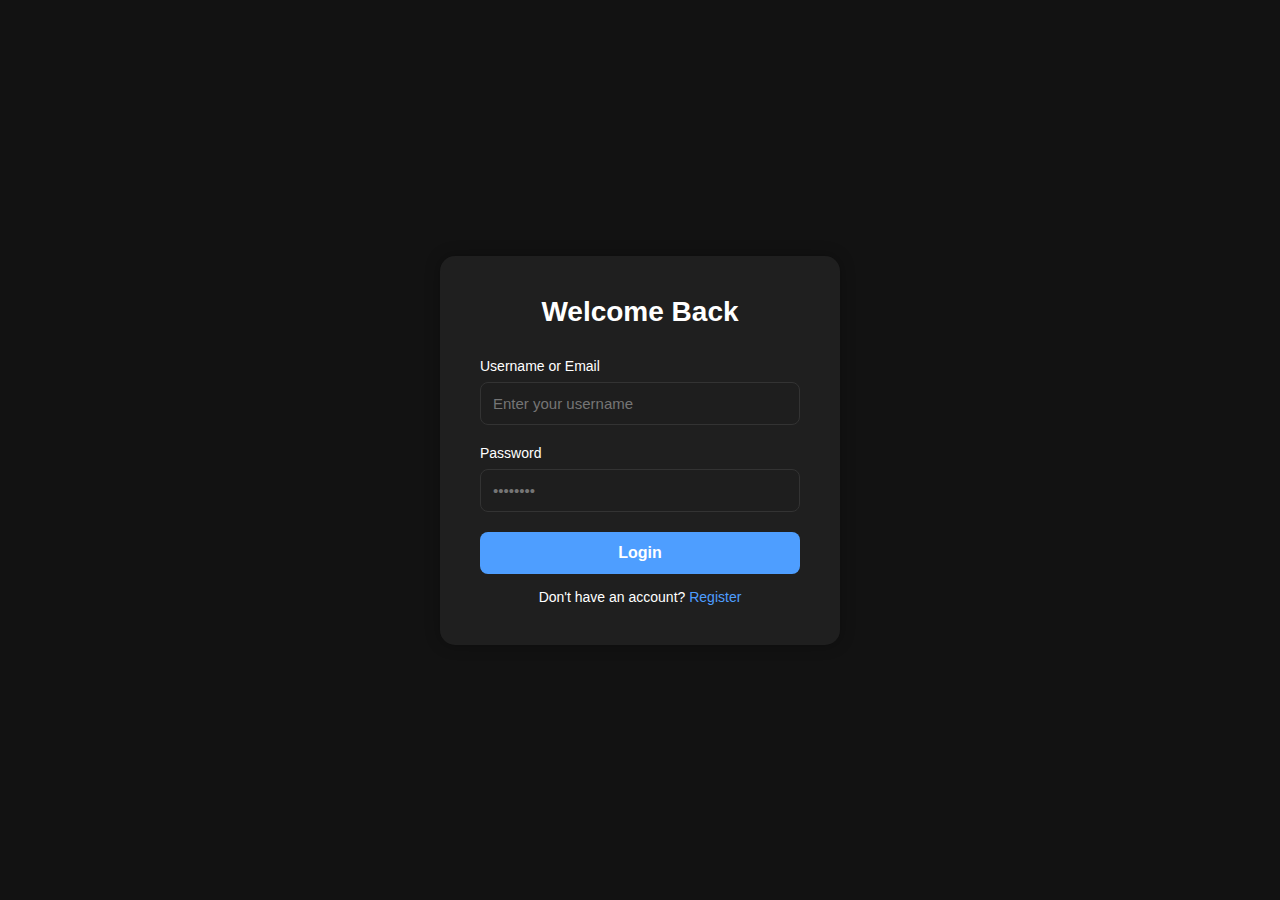
<file: frontend/index.html>
<!DOCTYPE html>
<html lang="en">
<head>
  <meta charset="UTF-8">
  <title>Resume Analyzer - Synkrone</title>
  <meta name="viewport" content="width=device-width, initial-scale=1.0">
  <link href="https://fonts.googleapis.com/css2?family=Inter:wght@400;500;600&display=swap" rel="stylesheet">
  
  <style>
    :root {
      --primary-color: #1f1f1f;
      --accent-color: #4e9eff;
      --bg-color: #f4f6f8;
      --text-color: #333;
      --card-bg: #ffffff;
      --border-color: #e1e5e9;
      --error-color: #ff4757;
      --success-color: #2ed573;
      --warning-color: #ffa502;
    }

    * {
      margin: 0;
      padding: 0;
      box-sizing: border-box;
    }

    body {
      font-family: 'Inter', sans-serif;
      background-color: var(--bg-color);
      color: var(--text-color);
      line-height: 1.6;
    }

    .navbar {
      background: var(--card-bg);
      padding: 1rem 2rem;
      box-shadow: 0 2px 10px rgba(0,0,0,0.1);
      display: flex;
      justify-content: space-between;
      align-items: center;
    }

    .navbar h1 {
      color: var(--primary-color);
      font-size: 1.5rem;
      font-weight: 600;
    }

    .user-info {
      display: flex;
      align-items: center;
      gap: 1rem;
    }

    .user-welcome {
      font-size: 0.9rem;
      color: #666;
    }

    .logout-btn {
      background: var(--error-color);
      color: white;
      border: none;
      padding: 0.5rem 1rem;
      border-radius: 6px;
      cursor: pointer;
      font-size: 0.9rem;
      transition: background 0.3s ease;
    }

    .logout-btn:hover {
      background: #ff3838;
    }

    .container {
      max-width: 800px;
      margin: 2rem auto;
      padding: 0 2rem;
    }

    .main-card {
      background: var(--card-bg);
      padding: 2.5rem;
      border-radius: 12px;
      box-shadow: 0 4px 20px rgba(0,0,0,0.08);
      margin-bottom: 2rem;
    }

    .main-card h1 {
      text-align: center;
      color: var(--primary-color);
      margin-bottom: 2rem;
      font-size: 2rem;
      font-weight: 600;
    }

    .upload-section {
      border: 2px dashed var(--border-color);
      border-radius: 10px;
      padding: 2rem;
      text-align: center;
      margin-bottom: 2rem;
      transition: all 0.3s ease;
    }

    .upload-section.drag-over {
      border-color: var(--accent-color);
      background-color: rgba(78, 158, 255, 0.05);
    }

    .file-input-container {
      position: relative;
      display: inline-block;
      margin-bottom: 1rem;
    }

    .file-input {
      position: absolute;
      left: -9999px;
    }

    .file-input-label {
      display: inline-block;
      padding: 0.75rem 1.5rem;
      background: var(--accent-color);
      color: white;
      border-radius: 6px;
      cursor: pointer;
      transition: background 0.3s ease;
      font-weight: 500;
    }

    .file-input-label:hover {
      background: #3a8ce8;
    }

    .file-info {
      margin-top: 1rem;
      font-size: 0.9rem;
      color: #666;
    }

    .analyze-btn {
      display: block;
      width: 100%;
      max-width: 200px;
      margin: 1.5rem auto 0;
      background-color: var(--success-color);
      color: white;
      border: none;
      padding: 0.75rem 1.5rem;
      border-radius: 6px;
      font-size: 1rem;
      font-weight: 500;
      cursor: pointer;
      transition: all 0.3s ease;
      position: relative;
    }

    .analyze-btn:hover:not(:disabled) {
      background-color: #26d162;
      transform: translateY(-1px);
    }

    .analyze-btn:disabled {
      opacity: 0.6;
      cursor: not-allowed;
      transform: none;
    }

    .analyze-btn .spinner {
      display: none;
      width: 20px;
      height: 20px;
      border: 2px solid #ffffff;
      border-top: 2px solid transparent;
      border-radius: 50%;
      animation: spin 1s linear infinite;
      margin-right: 8px;
    }

    @keyframes spin {
      0% { transform: rotate(0deg); }
      100% { transform: rotate(360deg); }
    }

    .results {
      margin-top: 2rem;
    }

    .result-card {
      background: var(--card-bg);
      padding: 1.5rem;
      border-radius: 10px;
      margin-bottom: 1rem;
      box-shadow: 0 2px 10px rgba(0,0,0,0.05);
      border-left: 4px solid var(--accent-color);
    }

    .result-card h3 {
      color: var(--primary-color);
      margin-bottom: 0.75rem;
      font-size: 1.1rem;
      font-weight: 600;
    }

    .result-content {
      color: #555;
      line-height: 1.5;
    }

    .tag {
      display: inline-block;
      background: rgba(78, 158, 255, 0.1);
      color: var(--accent-color);
      padding: 0.25rem 0.5rem;
      border-radius: 4px;
      font-size: 0.85rem;
      margin: 0.25rem 0.5rem 0.25rem 0;
    }

    .message {
      padding: 1rem;
      border-radius: 6px;
      margin-bottom: 1rem;
      font-size: 0.9rem;
    }

    .error {
      background: rgba(255, 71, 87, 0.1);
      color: var(--error-color);
      border: 1px solid rgba(255, 71, 87, 0.3);
    }

    .success {
      background: rgba(46, 213, 115, 0.1);
      color: var(--success-color);
      border: 1px solid rgba(46, 213, 115, 0.3);
    }

    .loading-state {
      text-align: center;
      padding: 2rem;
      color: #666;
    }

    .loading-spinner {
      width: 40px;
      height: 40px;
      border: 3px solid #f3f3f3;
      border-top: 3px solid var(--accent-color);
      border-radius: 50%;
      animation: spin 1s linear infinite;
      margin: 0 auto 1rem;
    }

    @media (max-width: 768px) {
      .container {
        padding: 0 1rem;
      }
      
      .main-card {
        padding: 1.5rem;
      }
      
      .navbar {
        padding: 1rem;
        flex-direction: column;
        gap: 1rem;
      }
      
      .user-info {
        flex-direction: column;
        gap: 0.5rem;
        text-align: center;
      }
    }
  </style>
</head>
<body>
  <nav class="navbar">
    <h1>Synkrone - Resume Analyzer</h1>
    <div class="user-info">
      <span class="user-welcome" id="userWelcome">Welcome, Guest</span>
      <button class="logout-btn" id="logoutBtn">Logout</button>
    </div>
  </nav>

  <div class="container">
    <div class="main-card">
      <h1>AI Resume Analysis</h1>
      
      <div id="message" class="message" style="display: none;"></div>
      
      <div class="upload-section" id="uploadSection">
        <div class="file-input-container">
          <input type="file" id="resumeFile" class="file-input" accept=".pdf">
          <label for="resumeFile" class="file-input-label">Choose PDF File</label>
        </div>
        <div class="file-info" id="fileInfo">
          <p>Select a PDF resume to analyze (Max 10MB)</p>
        </div>
        <button class="analyze-btn" id="analyzeBtn" disabled>
          <span class="spinner"></span>
          <span class="btn-text">Analyze Resume</span>
        </button>
      </div>
    </div>

    <div class="results" id="results" style="display: none;">
      <div class="result-card">
        <h3>🎯 Skills Found</h3>
        <div class="result-content" id="skills"></div>
      </div>
      
      <div class="result-card">
        <h3>💼 Recommended Job Roles</h3>
        <div class="result-content" id="roles"></div>
      </div>
      
      <div class="result-card">
        <h3>⚡ Missing Skills</h3>
        <div class="result-content" id="missing"></div>
      </div>
      
      <div class="result-card">
        <h3>📚 Recommended Courses</h3>
        <div class="result-content" id="courses"></div>
      </div>
    </div>

    <div class="loading-state" id="loadingState" style="display: none;">
      <div class="loading-spinner"></div>
      <p>Analyzing your resume with AI...</p>
    </div>
  </div>

  <script>
    const API_BASE = 'http://127.0.0.1:5000/api';
    let currentUser = null;

    // Check authentication on page load
    function checkAuth() {
      const token = localStorage.getItem('session_token');
      const userInfo = localStorage.getItem('user_info');
      
      if (!token || !userInfo) {
        redirectToLogin();
        return;
      }
      
      try {
        currentUser = JSON.parse(userInfo);
        document.getElementById('userWelcome').textContent = `Welcome, ${currentUser.username}`;
        
        // Validate token with server
        fetch(`${API_BASE}/profile`, {
          headers: {
            'Authorization': `Bearer ${token}`,
            'Content-Type': 'application/json'
          }
        })
        .then(response => {
          if (!response.ok) {
            throw new Error('Token validation failed');
          }
        })
        .catch(error => {
          console.error('Auth validation failed:', error);
          logout();
        });
        
      } catch (error) {
        console.error('Error parsing user info:', error);
        logout();
      }
    }

    function redirectToLogin() {
      window.location.href = 'login.html';
    }

    function logout() {
      const token = localStorage.getItem('session_token');
      
      if (token) {
        // Call logout API
        fetch(`${API_BASE}/logout`, {
          method: 'POST',
          headers: {
            'Authorization': `Bearer ${token}`,
            'Content-Type': 'application/json'
          }
        }).catch(error => {
          console.error('Logout API call failed:', error);
        });
      }
      
      // Clear local storage
      localStorage.removeItem('session_token');
      localStorage.removeItem('user_info');
      
      // Redirect to login
      redirectToLogin();
    }

    // Show message function
    function showMessage(text, type = 'error') {
      const messageDiv = document.getElementById('message');
      messageDiv.textContent = text;
      messageDiv.className = `message ${type}`;
      messageDiv.style.display = 'block';
      
      // Auto hide after 5 seconds for error messages
      if (type === 'error') {
        setTimeout(() => {
          messageDiv.style.display = 'none';
        }, 5000);
      }
    }

    // Set loading state
    function setLoading(loading) {
      const btn = document.getElementById('analyzeBtn');
      const spinner = btn.querySelector('.spinner');
      const btnText = btn.querySelector('.btn-text');
      const loadingState = document.getElementById('loadingState');
      const results = document.getElementById('results');
      
      if (loading) {
        btn.disabled = true;
        spinner.style.display = 'inline-block';
        btnText.textContent = 'Analyzing...';
        loadingState.style.display = 'block';
        results.style.display = 'none';
      } else {
        btn.disabled = false;
        spinner.style.display = 'none';
        btnText.textContent = 'Analyze Resume';
        loadingState.style.display = 'none';
      }
    }

    // Handle file selection
    document.getElementById('resumeFile').addEventListener('change', function(e) {
      const file = e.target.files[0];
      const fileInfo = document.getElementById('fileInfo');
      const analyzeBtn = document.getElementById('analyzeBtn');
      
      if (file) {
        // Validate file type
        if (file.type !== 'application/pdf') {
          showMessage('Please select a PDF file only');
          e.target.value = '';
          analyzeBtn.disabled = true;
          fileInfo.innerHTML = '<p style="color: var(--error-color);">❌ Invalid file type. Please select a PDF file.</p>';
          return;
        }
        
        // Validate file size (10MB)
        if (file.size > 10 * 1024 * 1024) {
          showMessage('File too large. Maximum size is 10MB');
          e.target.value = '';
          analyzeBtn.disabled = true;
          fileInfo.innerHTML = '<p style="color: var(--error-color);">❌ File too large. Maximum size is 10MB.</p>';
          return;
        }
        
        // File is valid
        analyzeBtn.disabled = false;
        fileInfo.innerHTML = `
          <p style="color: var(--success-color);">✅ Selected: ${file.name}</p>
          <p style="font-size: 0.8rem; color: #888;">Size: ${(file.size / 1024 / 1024).toFixed(2)} MB</p>
        `;
      } else {
        analyzeBtn.disabled = true;
        fileInfo.innerHTML = '<p>Select a PDF resume to analyze (Max 10MB)</p>';
      }
    });

    // Drag and drop functionality
    const uploadSection = document.getElementById('uploadSection');
    
    uploadSection.addEventListener('dragover', function(e) {
      e.preventDefault();
      uploadSection.classList.add('drag-over');
    });
    
    uploadSection.addEventListener('dragleave', function(e) {
      e.preventDefault();
      uploadSection.classList.remove('drag-over');
    });
    
    uploadSection.addEventListener('drop', function(e) {
      e.preventDefault();
      uploadSection.classList.remove('drag-over');
      
      const files = e.dataTransfer.files;
      if (files.length > 0) {
        document.getElementById('resumeFile').files = files;
        document.getElementById('resumeFile').dispatchEvent(new Event('change'));
      }
    });

    // Analyze resume function
    async function analyzeResume() {
      const fileInput = document.getElementById('resumeFile');
      const token = localStorage.getItem('session_token');
      
      if (!token) {
        showMessage('Authentication required. Please login again.');
        logout();
        return;
      }
      
      if (!fileInput.files.length) {
        showMessage('Please select a resume file');
        return;
      }

      const file = fileInput.files[0];
      const formData = new FormData();
      formData.append('file', file);

      setLoading(true);

      try {
        const response = await fetch(`${API_BASE}/upload_resume`, {
          method: 'POST',
          headers: {
            'Authorization': `Bearer ${token}`
          },
          body: formData
        });

        const data = await response.json();

        if (response.ok) {
          // Display results
          displayResults(data);
          showMessage('Analysis completed successfully!', 'success');
        } else {
          if (response.status === 401) {
            showMessage('Session expired. Please login again.');
            logout();
          } else {
            showMessage(data.error || 'Failed to analyze resume');
          }
        }
      } catch (error) {
        console.error('Analysis error:', error);
        showMessage('Connection error. Please check your internet connection and try again.');
      } finally {
        setLoading(false);
      }
    }

    // Display results function
    function displayResults(data) {
      const results = document.getElementById('results');
      
      // Skills
      const skillsDiv = document.getElementById('skills');
      if (data.skills && data.skills.length > 0) {
        skillsDiv.innerHTML = data.skills.map(skill => `<span class="tag">${skill}</span>`).join('');
      } else {
        skillsDiv.innerHTML = '<p style="color: #888;">No skills identified</p>';
      }
      
      // Job Roles
      const rolesDiv = document.getElementById('roles');
      if (data.job_roles && data.job_roles.length > 0) {
        rolesDiv.innerHTML = data.job_roles.map(role => `<span class="tag">${role}</span>`).join('');
      } else {
        rolesDiv.innerHTML = '<p style="color: #888;">No job roles suggested</p>';
      }
      
      // Missing Skills
      const missingDiv = document.getElementById('missing');
      if (data.missing_skills && data.missing_skills.length > 0) {
        missingDiv.innerHTML = data.missing_skills.map(skill => `<span class="tag" style="background: rgba(255, 71, 87, 0.1); color: var(--error-color);">${skill}</span>`).join('');
      } else {
        missingDiv.innerHTML = '<p style="color: var(--success-color);">No missing skills identified</p>';
      }
      
      // Courses
      const coursesDiv = document.getElementById('courses');
      if (data.courses && data.courses.length > 0) {
        coursesDiv.innerHTML = data.courses.map(course => `<span class="tag" style="background: rgba(255, 165, 2, 0.1); color: var(--warning-color);">${course}</span>`).join('');
      } else {
        coursesDiv.innerHTML = '<p style="color: #888;">No course recommendations</p>';
      }
      
      results.style.display = 'block';
      
      // Scroll to results
      results.scrollIntoView({ behavior: 'smooth' });
    }

    // Event listeners
    document.getElementById('analyzeBtn').addEventListener('click', analyzeResume);
    document.getElementById('logoutBtn').addEventListener('click', logout);

    // Initialize app
    window.addEventListener('load', function() {
      checkAuth();
      
      // Check if user came from login with success message
      const urlParams = new URLSearchParams(window.location.search);
      if (urlParams.get('login') === 'success') {
        showMessage('Welcome! You are now logged in.', 'success');
        // Clean URL
        window.history.replaceState({}, document.title, window.location.pathname);
      }
    });

    // Handle browser back/forward buttons
    window.addEventListener('pageshow', function(event) {
      if (event.persisted) {
        checkAuth();
      }
    });
  </script>
</body>
</html>
</file>
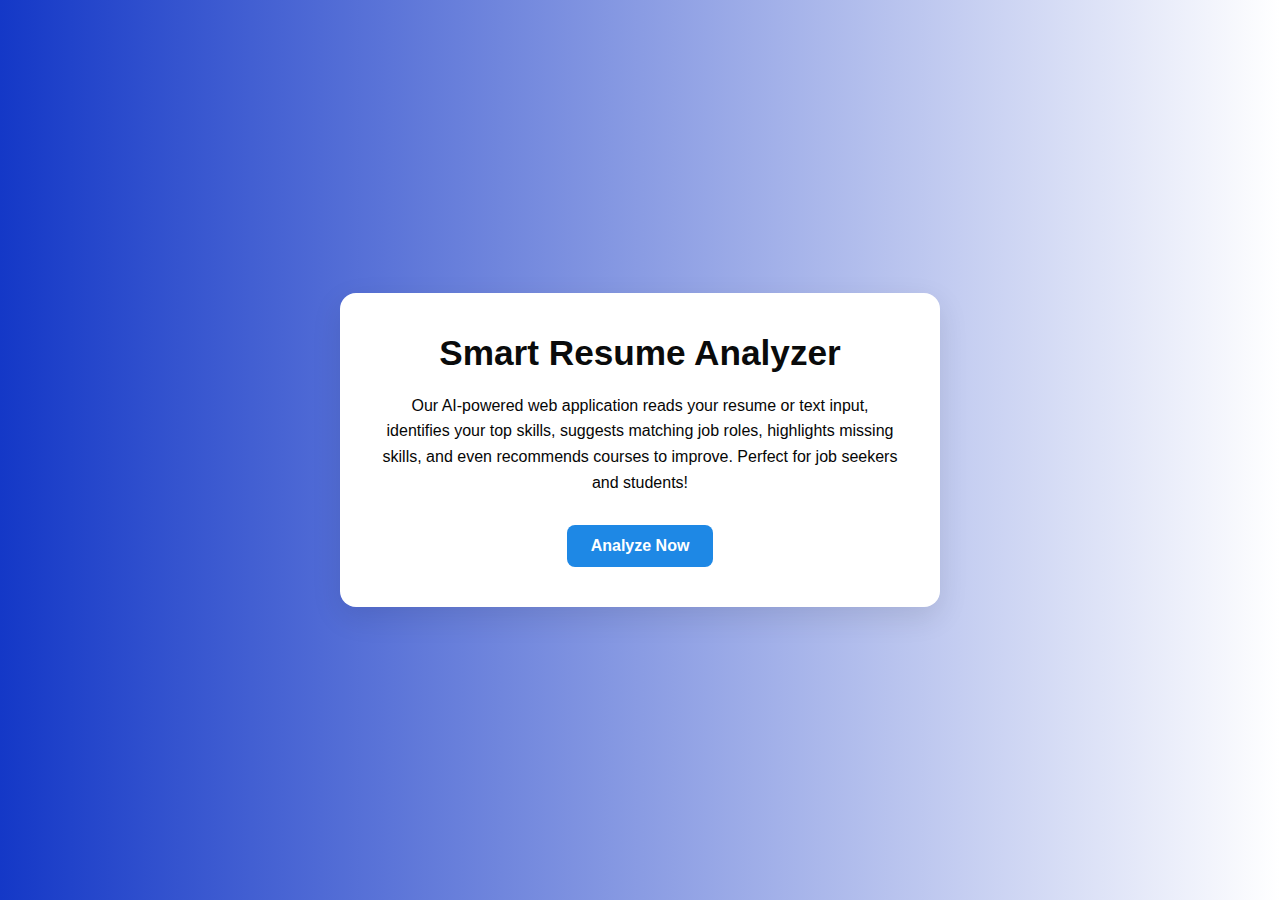
<file: frontend/home.html>
<!DOCTYPE html>
<html lang="en">
<head>
  <meta charset="UTF-8" />
  <meta name="viewport" content="width=device-width, initial-scale=1.0"/>
  <title>Resume Analyzer – Welcome</title>
  <style>
    * {
      margin: 0;
      padding: 0;
      font-family: "Segoe UI", Tahoma, Geneva, Verdana, sans-serif;
      box-sizing: border-box;
    }

    body {
      background: linear-gradient(to right, #1438c7, #ffffff);
      height: 100vh;
      display: flex;
      align-items: center;
      justify-content: center;
    }

    .container {
      max-width: 600px;
      background-color: white;
      padding: 40px;
      border-radius: 16px;
      box-shadow: 0 10px 30px rgba(0, 0, 0, 0.1);
      text-align: center;
    }

    h1 {
      font-size: 2.2rem;
      color: #0a0b0b;
      margin-bottom: 20px;
    }

    p {
      font-size: 1rem;
      color: #060606;
      line-height: 1.6;
      margin-bottom: 30px;
    }

    .btn {
      display: inline-block;
      padding: 12px 24px;
      background-color: #1e88e5;
      color: white;
      text-decoration: none;
      font-weight: bold;
      border-radius: 8px;
      transition: background 0.3s ease;
    }

    .btn:hover {
      background-color: #1565c0;
    }
  </style>
</head>
<body>
  <div class="container">
    <h1>Smart Resume Analyzer</h1>
    <p>
      Our AI-powered web application reads your resume or text input, identifies your top skills, suggests matching job roles,
      highlights missing skills, and even recommends courses to improve. Perfect for job seekers and students!
    </p>
    <a href="index.html" class="btn">Analyze Now</a>
  </div>
</body>
</html>
</file>
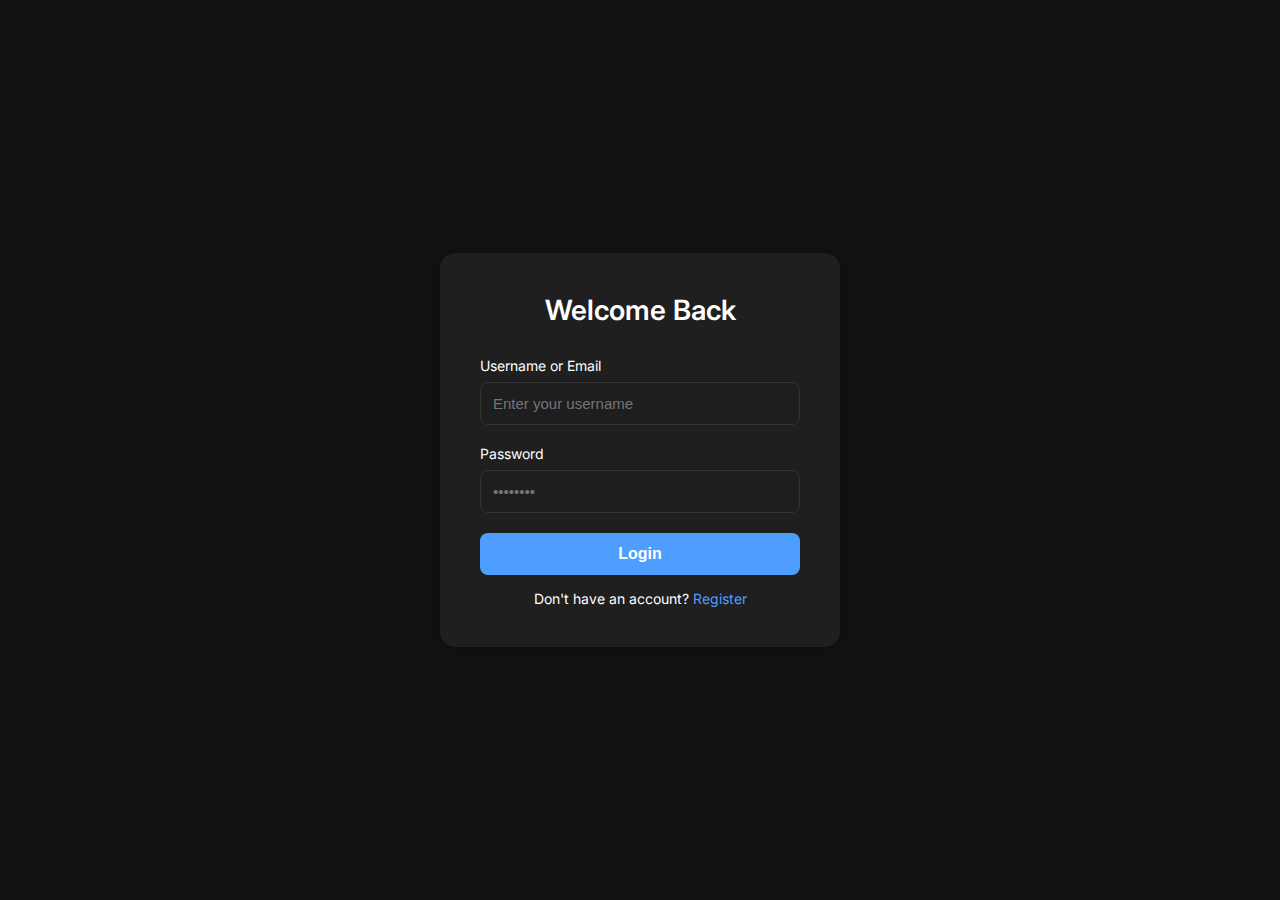
<file: frontend/login.html>
<!DOCTYPE html>
<html lang="en">
<head>
    <meta charset="UTF-8">
    <title>Login | Synkrone</title>
    <meta name="viewport" content="width=device-width, initial-scale=1.0">
    <link href="https://fonts.googleapis.com/css2?family=Inter:wght@400;600&display=swap" rel="stylesheet">
    
    <style>
        :root {
            --primary-color: #1f1f1f;
            --accent-color: #4e9eff;
            --bg-color: #121212;
            --text-color: #fff;
            --input-bg: #1e1e1e;
            --border-color: #333;
            --error-color: #ff4757;
            --success-color: #2ed573;
        }

        * {
            margin: 0;
            padding: 0;
            box-sizing: border-box;
        }

        body {
            background: var(--bg-color);
            font-family: 'Inter', sans-serif;
            color: var(--text-color);
            display: flex;
            justify-content: center;
            align-items: center;
            height: 100vh;
        }

        .login-container {
            background: var(--primary-color);
            padding: 40px;
            border-radius: 15px;
            width: 100%;
            max-width: 400px;
            box-shadow: 0 0 15px rgba(0,0,0,0.3);
        }

        .login-container h2 {
            text-align: center;
            margin-bottom: 30px;
            font-weight: 600;
            font-size: 28px;
        }

        .form-group {
            margin-bottom: 20px;
        }

        label {
            display: block;
            margin-bottom: 8px;
            font-size: 14px;
        }

        input[type="text"],
        input[type="password"] {
            width: 100%;
            padding: 12px;
            border-radius: 8px;
            border: 1px solid var(--border-color);
            background: var(--input-bg);
            color: var(--text-color);
            font-size: 15px;
            transition: border-color 0.3s ease;
        }

        input[type="text"]:focus,
        input[type="password"]:focus {
            outline: none;
            border-color: var(--accent-color);
        }

        .login-btn {
            width: 100%;
            padding: 12px;
            background: var(--accent-color);
            border: none;
            border-radius: 8px;
            font-size: 16px;
            font-weight: 600;
            color: #fff;
            cursor: pointer;
            transition: background 0.3s ease;
            position: relative;
        }

        .login-btn:hover:not(:disabled) {
            background: #3a8ce8;
        }

        .login-btn:disabled {
            opacity: 0.6;
            cursor: not-allowed;
        }

        .login-btn .spinner {
            display: none;
            width: 20px;
            height: 20px;
            border: 2px solid #ffffff;
            border-top: 2px solid transparent;
            border-radius: 50%;
            animation: spin 1s linear infinite;
            margin-right: 8px;
        }

        @keyframes spin {
            0% { transform: rotate(0deg); }
            100% { transform: rotate(360deg); }
        }

        .register-link {
            text-align: center;
            margin-top: 15px;
            font-size: 14px;
        }

        .register-link a {
            color: var(--accent-color);
            text-decoration: none;
        }

        .register-link a:hover {
            text-decoration: underline;
        }

        .message {
            padding: 12px;
            border-radius: 6px;
            margin-bottom: 20px;
            font-size: 14px;
            text-align: center;
        }

        .error {
            background: rgba(255, 71, 87, 0.1);
            color: var(--error-color);
            border: 1px solid var(--error-color);
        }

        .success {
            background: rgba(46, 213, 115, 0.1);
            color: var(--success-color);
            border: 1px solid var(--success-color);
        }
    </style>
</head>
<body>
    <div class="login-container">
        <h2>Welcome Back</h2>
        
        <div id="message" class="message" style="display: none;"></div>
        
        <form id="loginForm">
            <div class="form-group">
                <label for="username">Username or Email</label>
                <input type="text" id="username" name="username" placeholder="Enter your username" required>
            </div>

            <div class="form-group">
                <label for="password">Password</label>
                <input type="password" id="password" name="password" placeholder="••••••••" required>
            </div>

            <button class="login-btn" type="submit" id="loginBtn">
                <span class="spinner"></span>
                <span class="btn-text">Login</span>
            </button>

            <div class="register-link">
                <p>Don't have an account? <a href="register.html">Register</a></p>
            </div>
        </form>
    </div>

    <script>
        const API_BASE = 'http://127.0.0.1:5000/api';
        
        // Show message function
        function showMessage(text, type = 'error') {
            const messageDiv = document.getElementById('message');
            messageDiv.textContent = text;
            messageDiv.className = `message ${type}`;
            messageDiv.style.display = 'block';
            
            // Auto hide after 5 seconds
            setTimeout(() => {
                messageDiv.style.display = 'none';
            }, 5000);
        }

        // Set loading state
        function setLoading(loading) {
            const btn = document.getElementById('loginBtn');
            const spinner = btn.querySelector('.spinner');
            const btnText = btn.querySelector('.btn-text');
            
            if (loading) {
                btn.disabled = true;
                spinner.style.display = 'inline-block';
                btnText.textContent = 'Logging in...';
            } else {
                btn.disabled = false;
                spinner.style.display = 'none';
                btnText.textContent = 'Login';
            }
        }

        // Check if user is already logged in
        function checkAuth() {
            const token = localStorage.getItem('session_token');
            if (token) {
                // Validate token with server
                fetch(`${API_BASE}/profile`, {
                    headers: {
                        'Authorization': `Bearer ${token}`,
                        'Content-Type': 'application/json'
                    }
                })
                .then(response => {
                    if (response.ok) {
                        // User is logged in, redirect to dashboard
                        window.location.href = 'index.html';
                    } else {
                        // Token is invalid, remove it
                        localStorage.removeItem('session_token');
                        localStorage.removeItem('user_info');
                    }
                })
                .catch(error => {
                    console.error('Auth check failed:', error);
                });
            }
        }

        // Login form handler
        document.getElementById('loginForm').addEventListener('submit', async function(e) {
            e.preventDefault();
            
            const username = document.getElementById('username').value.trim();
            const password = document.getElementById('password').value;
            
            if (!username || !password) {
                showMessage('Please fill in all fields');
                return;
            }
            
            setLoading(true);
            
            try {
                const response = await fetch(`${API_BASE}/login`, {
                    method: 'POST',
                    headers: {
                        'Content-Type': 'application/json'
                    },
                    body: JSON.stringify({
                        username: username,
                        password: password
                    })
                });
                
                const data = await response.json();
                
                if (response.ok) {
                    // Login successful
                    localStorage.setItem('session_token', data.session_token);
                    localStorage.setItem('user_info', JSON.stringify(data.user));
                    
                    showMessage('Login successful! Redirecting...', 'success');
                    
                    // Redirect after short delay
                    setTimeout(() => {
                        window.location.href = 'index.html';
                    }, 1500);
                    
                } else {
                    // Login failed
                    showMessage(data.error || 'Login failed');
                }
                
            } catch (error) {
                console.error('Login error:', error);
                showMessage('Connection error. Please try again.');
            } finally {
                setLoading(false);
            }
        });

        // Check auth on page load
        window.addEventListener('load', checkAuth);
        
        // Handle enter key
        document.addEventListener('keypress', function(e) {
            if (e.key === 'Enter' && document.activeElement.tagName !== 'BUTTON') {
                document.getElementById('loginForm').dispatchEvent(new Event('submit'));
            }
        });
    </script>
</body>
</html>
</file>
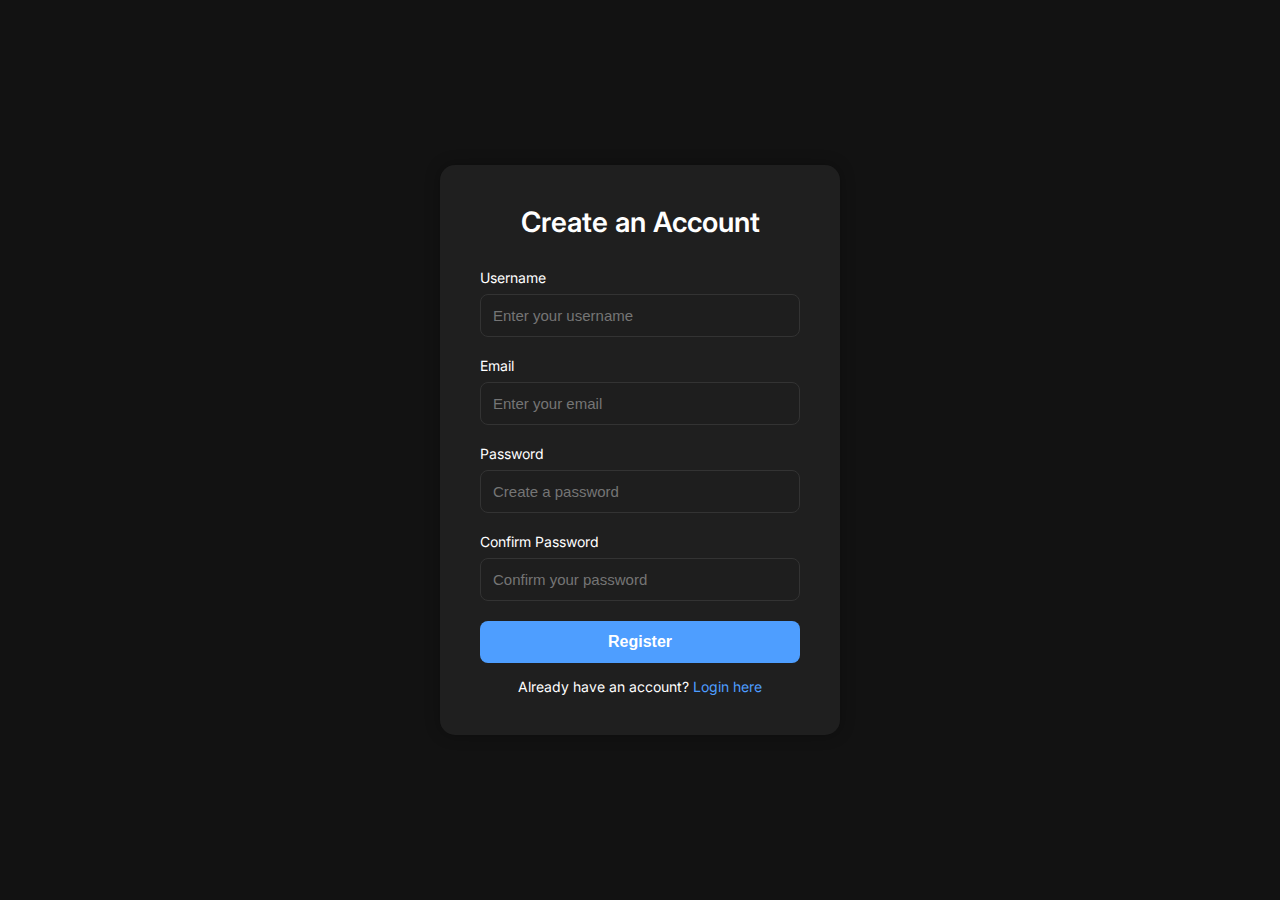
<file: frontend/register.html>
<!DOCTYPE html>
<html lang="en">
<head>
    <meta charset="UTF-8">
    <title>Register | Synkrone</title>
    <meta name="viewport" content="width=device-width, initial-scale=1.0">
    <link href="https://fonts.googleapis.com/css2?family=Inter:wght@400;600&display=swap" rel="stylesheet">

    <style>
        :root {
            --primary-color: #1f1f1f;
            --accent-color: #4e9eff;
            --bg-color: #121212;
            --text-color: #fff;
            --input-bg: #1e1e1e;
            --border-color: #333;
            --error-color: #ff4757;
            --success-color: #2ed573;
        }

        * {
            margin: 0;
            padding: 0;
            box-sizing: border-box;
        }

        body {
            background: var(--bg-color);
            font-family: 'Inter', sans-serif;
            color: var(--text-color);
            display: flex;
            justify-content: center;
            align-items: center;
            min-height: 100vh;
            padding: 20px;
        }

        .register-container {
            background: var(--primary-color);
            padding: 40px;
            border-radius: 15px;
            width: 100%;
            max-width: 400px;
            box-shadow: 0 0 15px rgba(0,0,0,0.3);
        }

        .register-container h2 {
            text-align: center;
            margin-bottom: 30px;
            font-weight: 600;
            font-size: 28px;
        }

        .form-group {
            margin-bottom: 20px;
        }

        label {
            display: block;
            margin-bottom: 8px;
            font-size: 14px;
        }

        input[type="text"],
        input[type="email"],
        input[type="password"] {
            width: 100%;
            padding: 12px;
            border-radius: 8px;
            border: 1px solid var(--border-color);
            background: var(--input-bg);
            color: var(--text-color);
            font-size: 15px;
            transition: border-color 0.3s ease;
        }

        input[type="text"]:focus,
        input[type="email"]:focus,
        input[type="password"]:focus {
            outline: none;
            border-color: var(--accent-color);
        }

        .password-strength {
            margin-top: 5px;
            font-size: 12px;
            color: #888;
        }

        .strength-weak { color: var(--error-color); }
        .strength-medium { color: #ffa502; }
        .strength-strong { color: var(--success-color); }

        .register-btn {
            width: 100%;
            padding: 12px;
            background: var(--accent-color);
            border: none;
            border-radius: 8px;
            font-size: 16px;
            font-weight: 600;
            color: #fff;
            cursor: pointer;
            transition: background 0.3s ease;
            position: relative;
        }

        .register-btn:hover:not(:disabled) {
            background: #3a8ce8;
        }

        .register-btn:disabled {
            opacity: 0.6;
            cursor: not-allowed;
        }

        .register-btn .spinner {
            display: none;
            width: 20px;
            height: 20px;
            border: 2px solid #ffffff;
            border-top: 2px solid transparent;
            border-radius: 50%;
            animation: spin 1s linear infinite;
            margin-right: 8px;
        }

        @keyframes spin {
            0% { transform: rotate(0deg); }
            100% { transform: rotate(360deg); }
        }

        .login-link {
            text-align: center;
            margin-top: 15px;
            font-size: 14px;
        }

        .login-link a {
            color: var(--accent-color);
            text-decoration: none;
        }

        .login-link a:hover {
            text-decoration: underline;
        }

        .message {
            padding: 12px;
            border-radius: 6px;
            margin-bottom: 20px;
            font-size: 14px;
            text-align: center;
        }

        .error {
            background: rgba(255, 71, 87, 0.1);
            color: var(--error-color);
            border: 1px solid var(--error-color);
        }

        .success {
            background: rgba(46, 213, 115, 0.1);
            color: var(--success-color);
            border: 1px solid var(--success-color);
        }

        .input-error {
            border-color: var(--error-color) !important;
        }
    </style>
</head>
<body>
    <div class="register-container">
        <h2>Create an Account</h2>
        
        <div id="message" class="message" style="display: none;"></div>
        
        <form id="registerForm">
            <div class="form-group">
                <label for="username">Username</label>
                <input type="text" id="username" name="username" placeholder="Enter your username" required>
                <div id="usernameError" class="error-text"></div>
            </div>

            <div class="form-group">
                <label for="email">Email</label>
                <input type="email" id="email" name="email" placeholder="Enter your email" required>
                <div id="emailError" class="error-text"></div>
            </div>

            <div class="form-group">
                <label for="password">Password</label>
                <input type="password" id="password" name="password" placeholder="Create a password" required>
                <div id="passwordStrength" class="password-strength"></div>
            </div>

            <div class="form-group">
                <label for="confirmPassword">Confirm Password</label>
                <input type="password" id="confirmPassword" name="confirmPassword" placeholder="Confirm your password" required>
                <div id="confirmError" class="error-text"></div>
            </div>

            <button class="register-btn" type="submit" id="registerBtn">
                <span class="spinner"></span>
                <span class="btn-text">Register</span>
            </button>

            <div class="login-link">
                Already have an account? <a href="login.html">Login here</a>
            </div>
        </form>
    </div>

    <script>
        const API_BASE = 'http://127.0.0.1:5000/api';
        
        // Show message function
        function showMessage(text, type = 'error') {
            const messageDiv = document.getElementById('message');
            messageDiv.textContent = text;
            messageDiv.className = `message ${type}`;
            messageDiv.style.display = 'block';
            
            // Auto hide after 5 seconds for error messages
            if (type === 'error') {
                setTimeout(() => {
                    messageDiv.style.display = 'none';
                }, 5000);
            }
        }

        // Set loading state
        function setLoading(loading) {
            const btn = document.getElementById('registerBtn');
            const spinner = btn.querySelector('.spinner');
            const btnText = btn.querySelector('.btn-text');
            
            if (loading) {
                btn.disabled = true;
                spinner.style.display = 'inline-block';
                btnText.textContent = 'Creating Account...';
            } else {
                btn.disabled = false;
                spinner.style.display = 'none';
                btnText.textContent = 'Register';
            }
        }

        // Password strength checker
        function checkPasswordStrength(password) {
            const strengthDiv = document.getElementById('passwordStrength');
            let strength = 0;
            let feedback = '';

            if (password.length >= 8) strength++;
            if (/[A-Z]/.test(password)) strength++;
            if (/[a-z]/.test(password)) strength++;
            if (/[0-9]/.test(password)) strength++;
            if (/[^A-Za-z0-9]/.test(password)) strength++;

            switch (strength) {
                case 0:
                case 1:
                case 2:
                    feedback = 'Weak password';
                    strengthDiv.className = 'password-strength strength-weak';
                    break;
                case 3:
                case 4:
                    feedback = 'Medium strength';
                    strengthDiv.className = 'password-strength strength-medium';
                    break;
                case 5:
                    feedback = 'Strong password';
                    strengthDiv.className = 'password-strength strength-strong';
                    break;
            }

            strengthDiv.textContent = password ? feedback : '';
            return strength >= 3; // Require at least medium strength
        }

        // Real-time validation
        document.getElementById('password').addEventListener('input', function(e) {
            checkPasswordStrength(e.target.value);
        });

        document.getElementById('confirmPassword').addEventListener('input', function(e) {
            const password = document.getElementById('password').value;
            const confirmPassword = e.target.value;
            const errorDiv = document.getElementById('confirmError');
            
            if (confirmPassword && password !== confirmPassword) {
                errorDiv.textContent = 'Passwords do not match';
                errorDiv.style.color = 'var(--error-color)';
                e.target.classList.add('input-error');
            } else {
                errorDiv.textContent = '';
                e.target.classList.remove('input-error');
            }
        });

        // Check if user is already logged in
        function checkAuth() {
            const token = localStorage.getItem('session_token');
            if (token) {
                window.location.href = 'index.html';
            }
        }

        // Register form handler
        document.getElementById('registerForm').addEventListener('submit', async function(e) {
            e.preventDefault();
            
            const username = document.getElementById('username').value.trim();
            const email = document.getElementById('email').value.trim();
            const password = document.getElementById('password').value;
            const confirmPassword = document.getElementById('confirmPassword').value;
            
            // Client-side validation
            if (!username || !email || !password || !confirmPassword) {
                showMessage('Please fill in all fields');
                return;
            }
            
            if (username.length < 3) {
                showMessage('Username must be at least 3 characters long');
                return;
            }
            
            if (password.length < 6) {
                showMessage('Password must be at least 6 characters long');
                return;
            }
            
            if (password !== confirmPassword) {
                showMessage('Passwords do not match');
                return;
            }
            
            if (!checkPasswordStrength(password)) {
                showMessage('Please choose a stronger password');
                return;
            }
            
            setLoading(true);
            
            try {
                const response = await fetch(`${API_BASE}/register`, {
                    method: 'POST',
                    headers: {
                        'Content-Type': 'application/json'
                    },
                    body: JSON.stringify({
                        username: username,
                        email: email,
                        password: password
                    })
                });
                
                const data = await response.json();
                
                if (response.ok) {
                    // Registration successful
                    showMessage('Account created successfully! Redirecting to login...', 'success');
                    
                    // Redirect to login after short delay
                    setTimeout(() => {
                        window.location.href = 'login.html';
                    }, 2000);
                    
                } else {
                    // Registration failed
                    showMessage(data.error || 'Registration failed');
                }
                
            } catch (error) {
                console.error('Registration error:', error);
                showMessage('Connection error. Please try again.');
            } finally {
                setLoading(false);
            }
        });

        // Check auth on page load
        window.addEventListener('load', checkAuth);
    </script>
</body>
</html>
</file>
